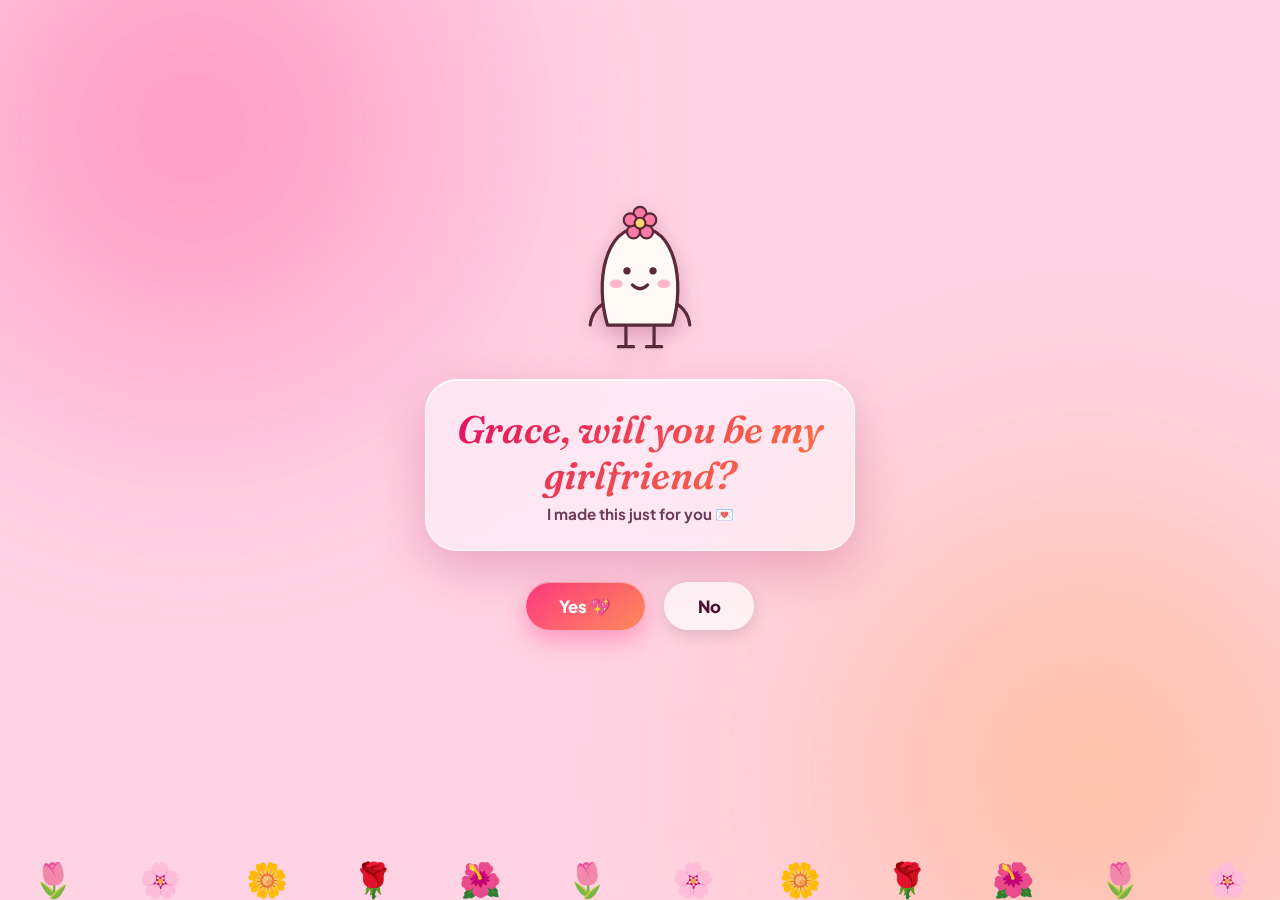
<file: index.html>
<!DOCTYPE html>
<html lang="en">
<head>
<meta charset="UTF-8">
<meta name="viewport" content="width=device-width, initial-scale=1.0">
<title>For Grace 💗</title>
<link rel="preconnect" href="https://fonts.googleapis.com">
<link href="https://fonts.googleapis.com/css2?family=Fraunces:ital,opsz,wght@1,9..144,600&family=Plus+Jakarta+Sans:wght@500;700;800&family=Caveat:wght@600&display=swap" rel="stylesheet">
<link rel="stylesheet" href="./style.css">
</head>
<body>
<div id="hearts" aria-hidden="true"></div>

<!-- 1. THE ASK -->
<section class="scene active" id="ask">
  <div class="mascot" id="m1" data-mood="normal"></div>
  <div class="sign">
    <h1 id="question">Grace, will you be my girlfriend?</h1>
    <p id="hint">I made this just for you 💌</p>
  </div>
  <div class="buttons">
    <button id="yes" class="btn yes">Yes 💖</button>
    <button id="no" class="btn no">No</button>
  </div>
</section>

<!-- 2. HOORAY + HUB -->
<section class="scene" id="hub">
  <div class="mascot sm" data-mood="happy"></div>
  <h2 class="script big">Hooray! You said yes! 🎉</h2>
  <p class="sub">Grace, you just made me the happiest person. Open these 💕</p>
  <div class="tiles">
    <button class="tile" data-go="note"><span>💌</span>Love note</button>
    <button class="tile" data-go="us"><span>📸</span>Us</button>
    <button class="tile" data-go="flowers"><span>💐</span>Flowers</button>
    <button class="tile" data-go="date"><span>🍷</span>Our date</button>
  </div>
</section>

<!-- 3. LOVE NOTE -->
<section class="scene" id="note">
  <h2 class="script">Words from my heart</h2>
  <div class="mascot sm corner" data-mood="normal"></div>
  <div class="paper"><div class="tape"></div><p id="letter"></p><div class="sig" id="sig"></div></div>
  <button class="btn back" data-go="hub">← back</button>
</section>

<!-- 4. US -->
<section class="scene" id="us">
  <h2 class="script">Forever together</h2>
  <div class="polaroid">
    <!-- 👉 Put your AI image of you two at photos/us.jpg -->
    <img src="photos/us.jpg" alt="Cyrus and Grace" onerror="this.replaceWith(Object.assign(document.createElement('div'),{className:'ph',innerHTML:'📷<br>Our picture goes here'}))">
    <div class="cap">Cyrus &amp; Grace 💗</div>
  </div>
  <div class="note-card" id="usnote"></div>
  <button class="btn back" data-go="hub">← back</button>
</section>

<!-- 5. FLOWERS -->
<section class="scene" id="flowers">
  <h2 class="script">Flowers for my love</h2>
  <div class="bouquet" id="bouquet"></div>
  <div id="stickies"></div>
  <button class="btn back" data-go="hub">← back</button>
</section>

<!-- 6. DATE -->
<section class="scene" id="date">
  <h2 class="script">Our first date as a couple 🥂</h2>
  <p class="sub">Pick as many as you like, Grace 💕</p>
  <div class="chips" id="chips"></div>
  <input type="date" id="when" aria-label="Pick a date">
  <button class="btn yes" id="send">Lock it in 💌</button>
  <p class="sub" id="done"></p>
  <button class="btn back" data-go="hub">← back</button>
</section>

<div id="ground" aria-hidden="true"></div>
<script src="./script.js"></script>
</body>
</html>
</file>
<file: style.css>
:root{--pink:#ff4d8d;--peach:#ff9a6c;--gold:#ffc46b;--ink:#4a1130;--glass:rgba(255,255,255,.52)}
*{margin:0;padding:0;box-sizing:border-box}
html,body{height:100%}
body{font-family:'Plus Jakarta Sans',system-ui,sans-serif;color:var(--ink);overflow:hidden;background:#ffd3e3;transition:background 1s}
body::before,body::after{content:"";position:fixed;width:70vmax;height:70vmax;border-radius:50%;filter:blur(70px);opacity:.75;z-index:0;animation:drift 14s ease-in-out infinite alternate}
body::before{background:radial-gradient(circle,#ff7eb3,transparent 65%);top:-25vmax;left:-20vmax}
body::after{background:radial-gradient(circle,#ffb88a,transparent 65%);bottom:-25vmax;right:-20vmax;animation-delay:-6s}
body.yes{background:#9d1052}
body.yes::before{background:radial-gradient(circle,#ff3d81,transparent 65%)}
body.yes::after{background:radial-gradient(circle,#ffa24c,transparent 65%)}
@keyframes drift{to{transform:translate(8vmax,6vmax) scale(1.15)}}
.script{font-family:'Fraunces',serif;font-style:italic;font-weight:600}
#hearts,#ground{position:fixed;inset:0;pointer-events:none;overflow:hidden;z-index:1}
.fl{position:absolute;bottom:-40px;animation:rise linear forwards;opacity:.9;filter:drop-shadow(0 4px 6px rgba(120,0,50,.25))}
@keyframes rise{to{transform:translateY(-115vh) rotate(25deg);opacity:0}}
#ground{top:auto;height:70px;display:flex;justify-content:space-around;align-items:flex-end;z-index:2}
#ground span{font-size:34px;animation:sway 3s ease-in-out infinite;transform-origin:bottom}
@keyframes sway{50%{transform:rotate(9deg)}}
.scene{position:fixed;inset:0;display:none;flex-direction:column;align-items:center;justify-content:center;gap:1.1rem;padding:1.2rem 1.2rem 5rem;text-align:center;z-index:3;overflow-y:auto}
.scene.active{display:flex;animation:in .8s cubic-bezier(.2,.8,.2,1)}
@keyframes in{from{opacity:0;transform:translateY(24px) scale(.96);filter:blur(6px)}}
.mascot{width:130px;animation:bob 2.4s ease-in-out infinite}
.mascot.sm{width:96px}
.mascot.corner{position:fixed;left:10px;bottom:62px;width:84px}
.doodle{width:100%;filter:drop-shadow(0 8px 10px rgba(120,0,50,.25))}
@keyframes bob{50%{transform:translateY(-9px) rotate(2deg)}}
.sign,.paper,.note-card,.tile,.sticky{background:var(--glass);backdrop-filter:blur(18px) saturate(1.4);-webkit-backdrop-filter:blur(18px) saturate(1.4);border:1.5px solid rgba(255,255,255,.85);box-shadow:0 18px 50px rgba(160,0,70,.22),inset 0 1px 0 #fff}
.sign{border-radius:32px;padding:1.6rem 1.8rem;max-width:min(92vw,430px)}
.sign h1{font-family:'Fraunces',serif;font-style:italic;font-weight:600;font-size:clamp(1.7rem,7vw,2.4rem);line-height:1.2;background:linear-gradient(135deg,#e0105f,#ff7a45);-webkit-background-clip:text;background-clip:text;color:transparent;margin-bottom:.4rem}
#hint{font-weight:700;font-size:.95rem;opacity:.8}
.buttons{display:flex;gap:1.2rem;align-items:center;justify-content:center;min-height:76px}
.btn{font:800 1.05rem 'Plus Jakarta Sans',sans-serif;padding:.8em 2em;border-radius:999px;border:0;color:#fff;cursor:pointer;
 background:linear-gradient(135deg,#ff3d81,#ff8a5c);box-shadow:0 10px 24px rgba(255,61,129,.4),inset 0 1px 0 rgba(255,255,255,.5);transition:transform .25s,box-shadow .25s}
.btn:hover{transform:translateY(-2px);box-shadow:0 14px 30px rgba(255,61,129,.55)}
.btn.no{background:rgba(255,255,255,.7);color:var(--ink);box-shadow:0 6px 16px rgba(0,0,0,.12);transition:all .35s cubic-bezier(.34,1.56,.64,1);z-index:9}
.btn.yes{animation:pulse 1.8s infinite}
@keyframes pulse{50%{box-shadow:0 10px 24px rgba(255,61,129,.4),0 0 0 14px rgba(255,61,129,.15)}}
.btn.back{background:rgba(255,255,255,.75);color:var(--ink);font-size:.9rem;padding:.55em 1.3em;box-shadow:0 6px 14px rgba(0,0,0,.12)}
.big{font-size:clamp(2.2rem,9vw,3.6rem);line-height:1.1;color:#fff;text-shadow:0 4px 20px rgba(80,0,40,.4)}
.sub{font-weight:700;max-width:34ch}
body.yes .sub{color:#ffe9f1}
.tiles{display:grid;grid-template-columns:repeat(2,1fr);gap:1rem;width:min(90vw,380px)}
.tile{border-radius:26px;padding:1.2rem .5rem;font:800 1rem 'Plus Jakarta Sans';color:var(--ink);cursor:pointer;transition:transform .3s cubic-bezier(.34,1.56,.64,1)}
.tile span{display:grid;place-items:center;width:62px;height:62px;margin:0 auto .5rem;border-radius:20px;font-size:2rem;background:linear-gradient(135deg,#ffd0e0,#ffe2b8);box-shadow:inset 0 -3px 0 rgba(255,100,140,.25)}
.tile:hover{transform:translateY(-6px) rotate(-2deg) scale(1.04)}
.scene h2.script{font-size:clamp(2rem,8vw,2.8rem);color:#fff;text-shadow:0 3px 16px rgba(120,0,60,.45)}
.paper{border-radius:22px;padding:2.2rem 1.5rem 1.4rem;width:min(92vw,430px);max-height:54vh;overflow-y:auto;text-align:left;position:relative;background:rgba(255,253,246,.8)}
.tape{position:absolute;top:-12px;left:50%;width:90px;height:26px;transform:translateX(-50%) rotate(-3deg);background:rgba(255,140,180,.75);border-radius:3px}
#letter{font-family:'Caveat',cursive;font-size:1.5rem;line-height:1.5;white-space:pre-wrap}
.sig{font-family:'Fraunces',serif;font-style:italic;color:#d6104f;text-align:right;margin-top:.8rem}
.polaroid{background:#fff;padding:.8rem .8rem 0;border-radius:8px;transform:rotate(-3deg);box-shadow:0 24px 50px rgba(80,0,40,.4);width:min(66vw,250px);animation:bob 4s ease-in-out infinite}
.polaroid img,.ph{width:100%;aspect-ratio:4/5;object-fit:cover;object-position:center 25%;display:block;background:#ffe0ea;border-radius:3px}
.ph{display:flex;align-items:center;justify-content:center;font-weight:700;line-height:2}
.cap{font-family:'Caveat';font-size:1.7rem;padding:.5rem 0;color:var(--ink)}
.note-card{border-radius:14px;font-family:'Caveat';font-size:1.45rem;padding:.8rem 1.1rem;max-width:min(88vw,310px);transform:rotate(2deg);color:#fff;background:rgba(255,255,255,.2)}
.bouquet{position:relative;width:260px;height:250px;filter:drop-shadow(0 14px 16px rgba(80,0,40,.3))}
.bouquet .f{position:absolute;font-size:3.2rem;transform-origin:bottom;animation:sway 3.5s ease-in-out infinite}
.bouquet .wrap{position:absolute;bottom:0;left:50%;transform:translateX(-50%);width:150px;height:110px;background:linear-gradient(#ffd0e0,#ff7aa8);clip-path:polygon(0 0,100% 0,62% 100%,38% 100%)}
.bouquet .bow{position:absolute;bottom:38px;left:50%;transform:translateX(-50%);font-size:2.2rem;z-index:2}
.sticky{position:fixed;border-radius:10px;font-family:'Caveat';font-size:1.3rem;padding:.5rem .8rem;animation:bob 3s ease-in-out infinite;z-index:4;max-width:150px;color:var(--ink)}
.chips{display:flex;flex-wrap:wrap;gap:.55rem;justify-content:center;max-width:400px}
.chip{background:rgba(255,255,255,.7);border:1.5px solid #fff;color:var(--ink);padding:.55em 1em;border-radius:999px;font:700 .92rem 'Plus Jakarta Sans';cursor:pointer;transition:all .2s}
.chip.on{background:linear-gradient(135deg,#ff3d81,#ff8a5c);color:#fff;transform:scale(1.06);box-shadow:0 8px 18px rgba(255,61,129,.45)}
#when{padding:.7em 1.1em;border-radius:16px;border:1.5px solid #fff;background:rgba(255,255,255,.75);font:700 1rem 'Plus Jakarta Sans';color:var(--ink)}
@media(max-width:480px){.sticky{font-size:1.1rem;max-width:115px}}
</file>
